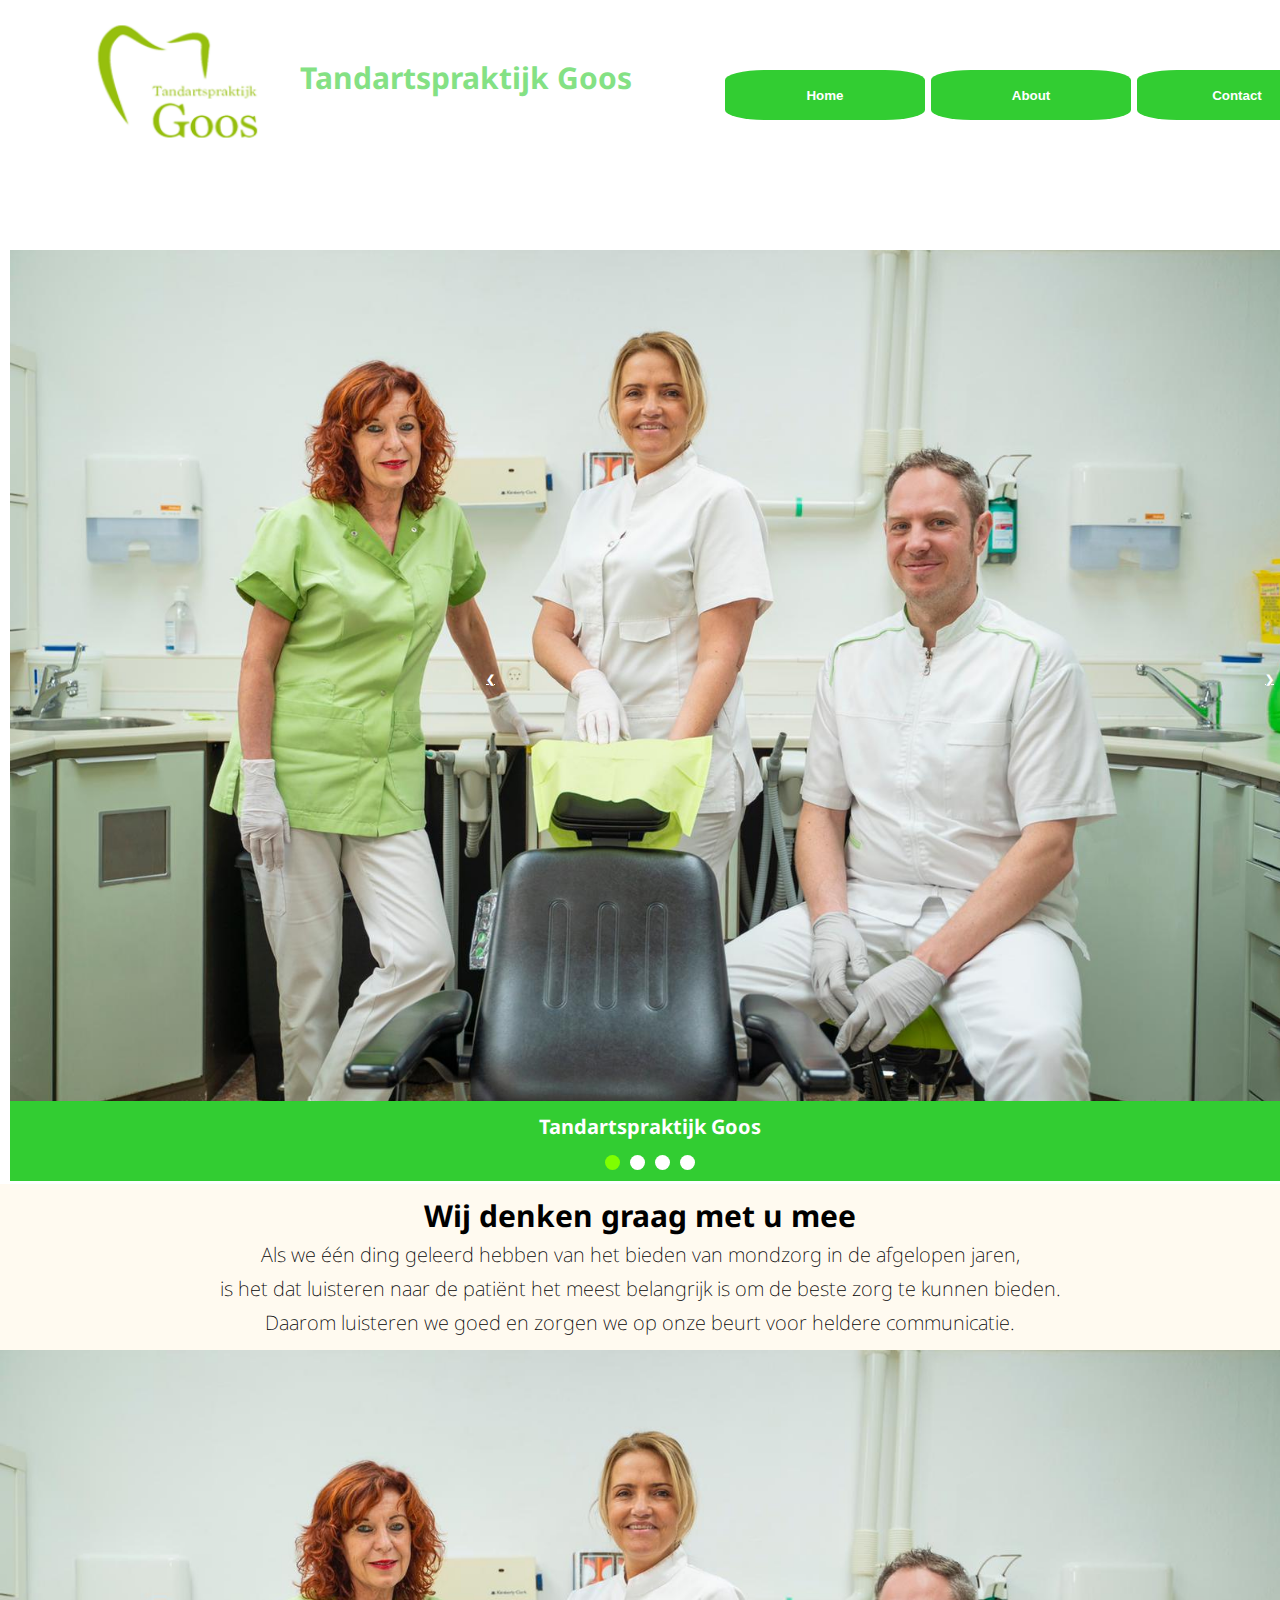
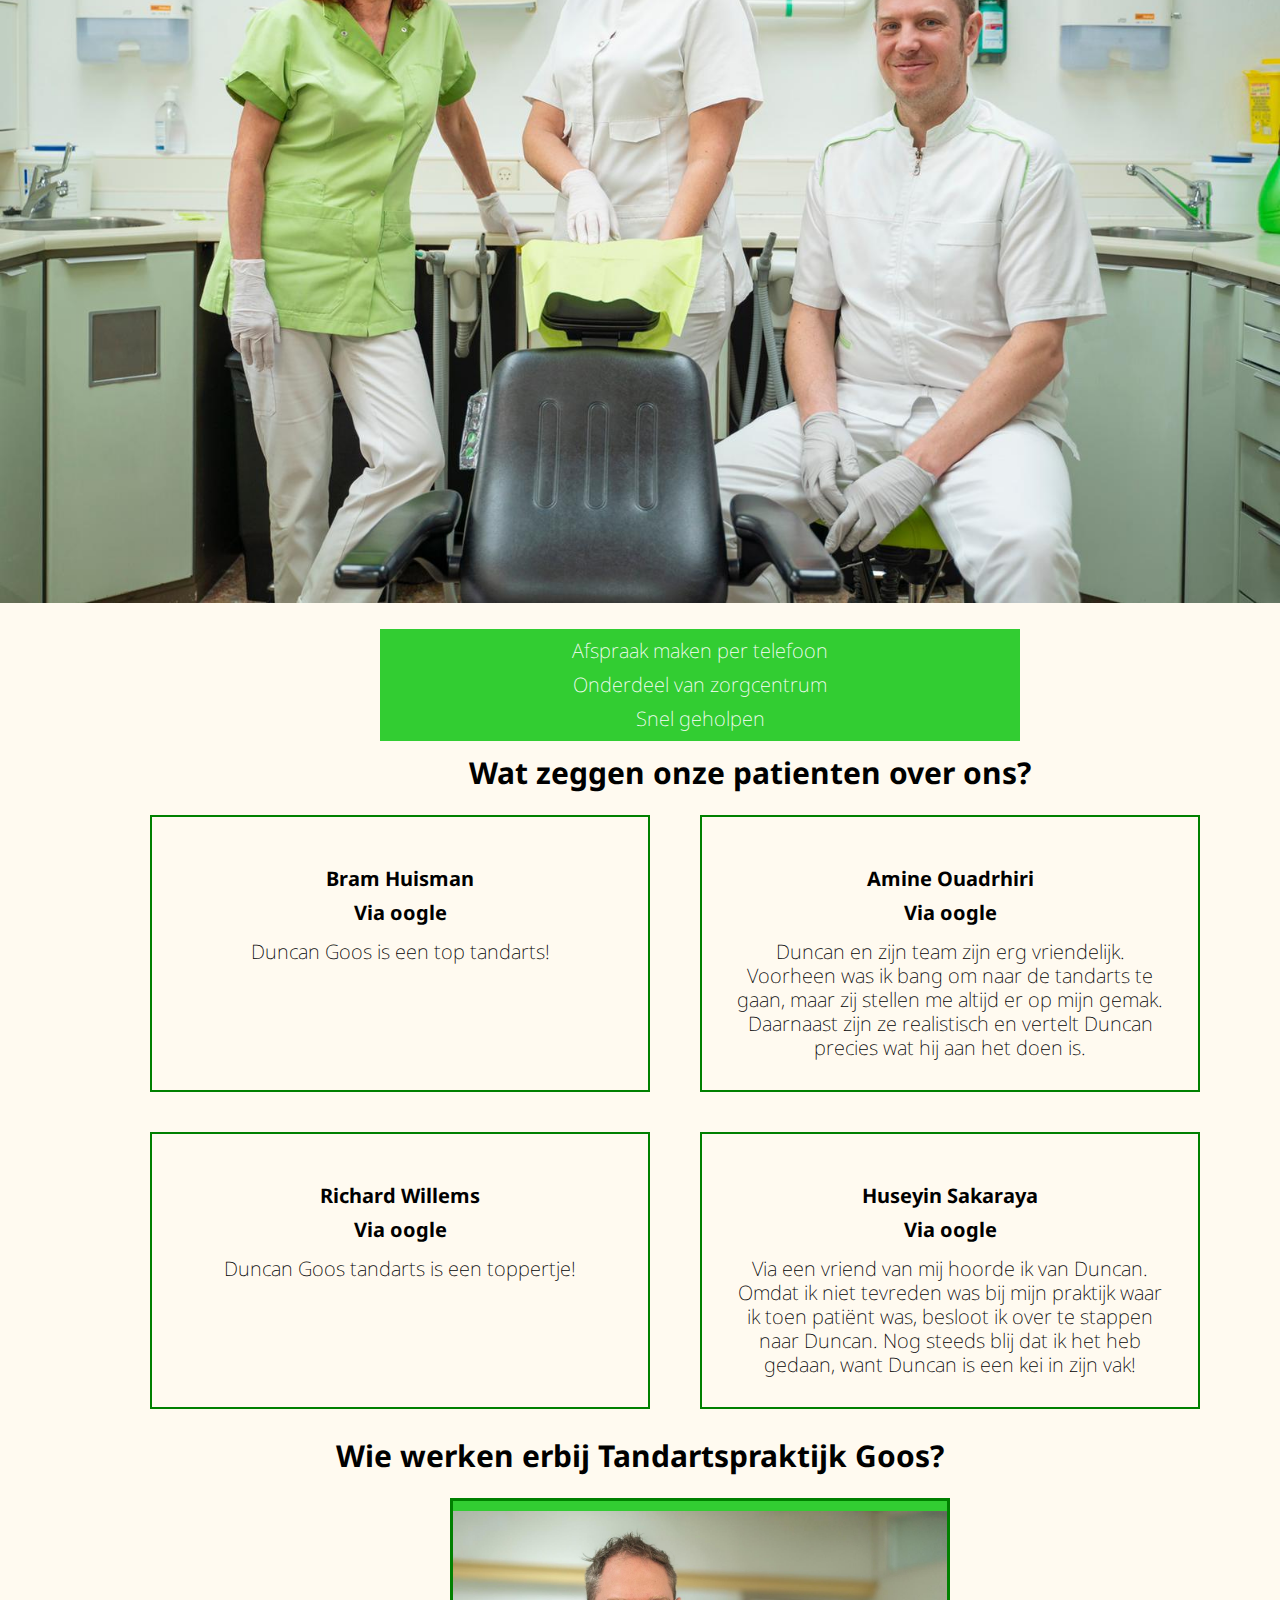
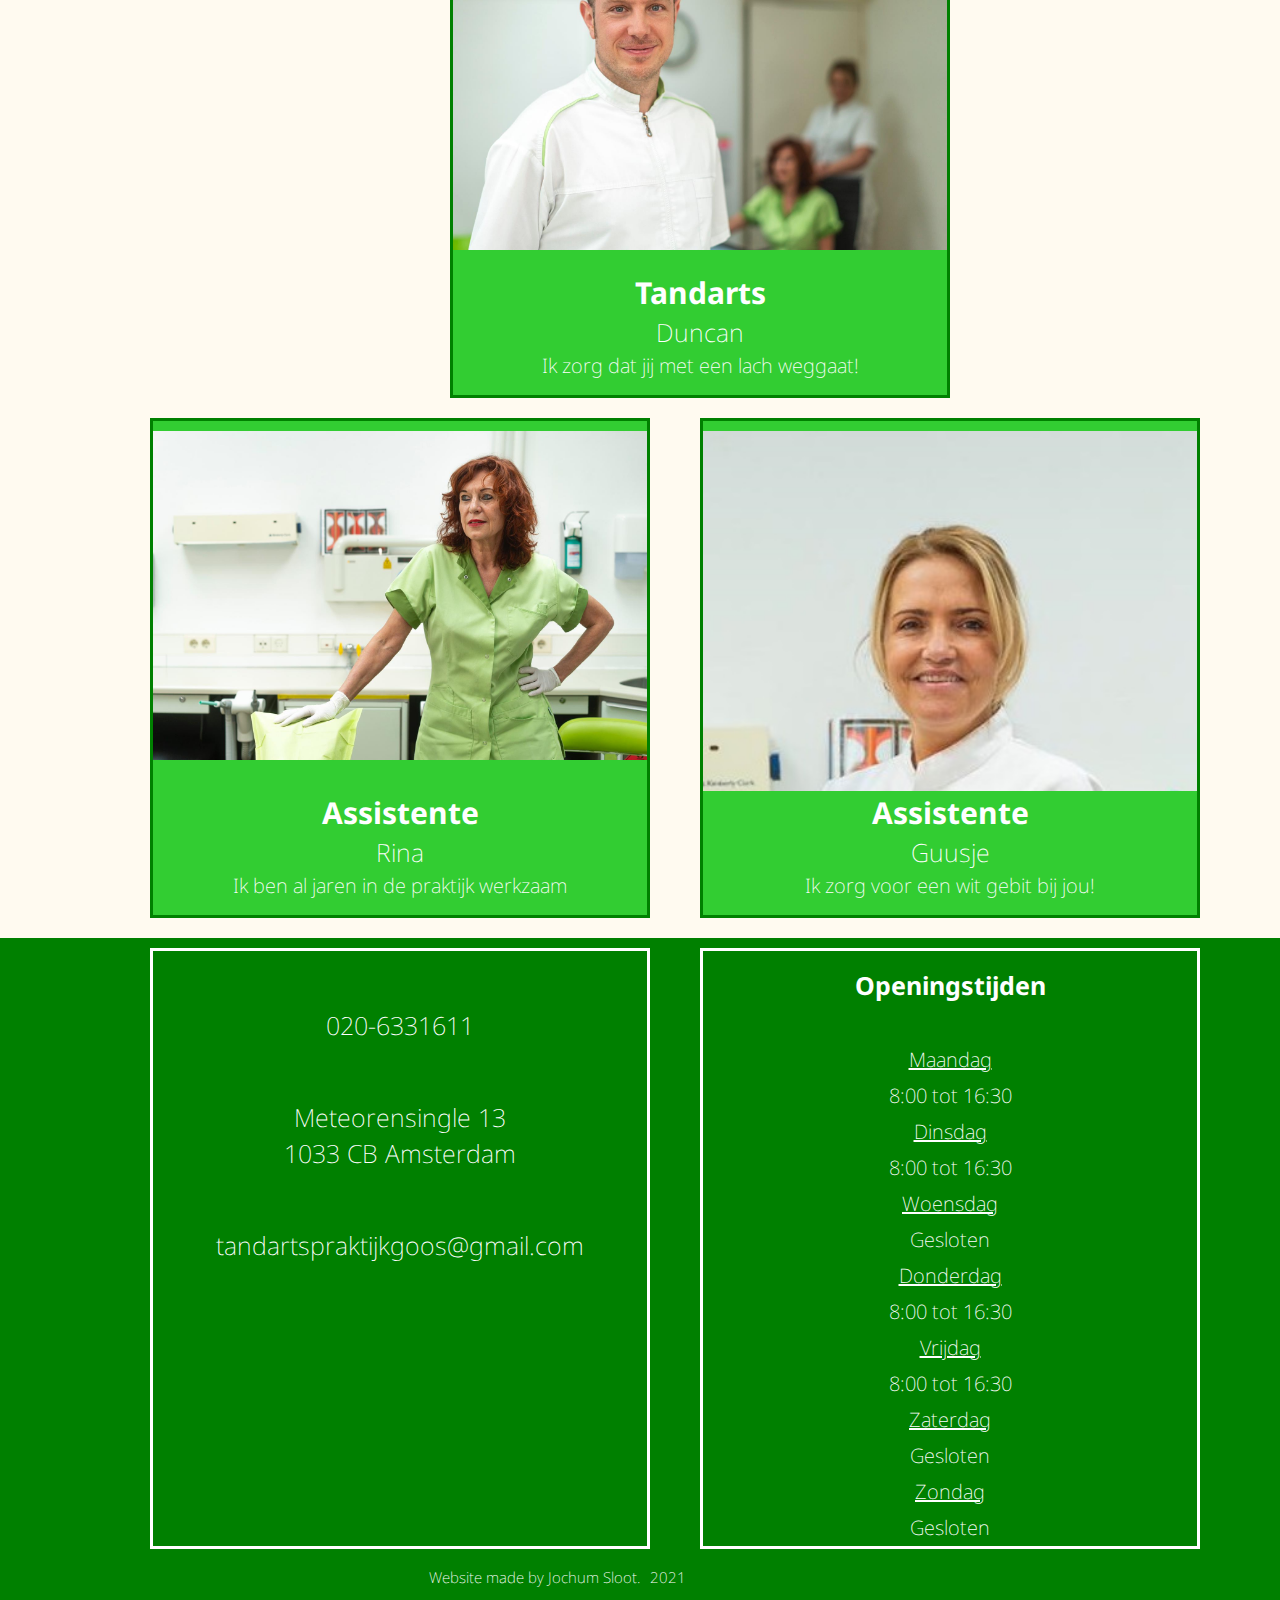
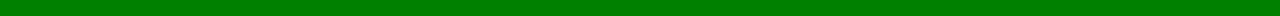
<file: index.html>
<!DOCTYPE html>
<html lang="en">
<head>
    <meta charset="UTF-8">
    <meta http-equiv="X-UA-Compatible" content="IE=edge">
    <meta name="viewport" content="width=device-width, initial-scale=1.0">
    <link rel="stylesheet" href="./css/styles.css">
    <link rel="stylesheet" href="https://cdnjs.cloudflare.com/ajax/libs/font-awesome/5.15.3/css/all.min.css" integrity="sha512-iBBXm8fW90+nuLcSKlbmrPcLa0OT92xO1BIsZ+ywDWZCvqsWgccV3gFoRBv0z+8dLJgyAHIhR35VZc2oM/gI1w==" crossorigin="anonymous" />
    <script src="./js/index.js" defer></script>
    <title>Document</title>
</head>
<body>
    <header>
        <div id="navbar" class="menu">
                <img src="./image/logo.png" alt="logo tandartspraktijk Goos" />
                <h1>Tandartspraktijk Goos</h1>
                <ul class="nav">
                       <li><button><a href="index.html">Home</a></button></li>
                       <li><button><a href="about.html">About</a></button></li>
                       <li><button><a href="contact.html">Contact</a></button></li>
                </ul>
        </div>
        <div class="content">
        <div class="slide-container">
            <div class="slide fade">
                <img src="./image/team.jpeg" alt="tandartspraktijk team" style="width: 100%;" />
                <div class="text">Tandartspraktijk Goos</div>
            </div>
            <div class="slide fade">
                <img src="./image/praktijk.jpeg" alt="tandartspraktijk" style="width: 100%;"/>
                <div class="text">De Praktijk</div>
            </div>
            <div class="slide fade">
                <img src="./image/toothbrush.jpg" alt="tandartspraktijk treatment" style="width: 100%;" />
                <div class="text">Behandeling</div>
            </div>
            <div class="slide fade">
                <img src="./image/tandartswork.jpeg" alt="tandartspraktijk treatment" style="width: 100%;" />
                <div class="text">Behandeling</div>
            </div>
            <a href="#" class="prev" title="Previous">&#10094</a>
            <a href="#" class="next" title="Next">&#10095</a>
            <br>
            <div class="dots-container">
                <span class="dot" onclick="currentSlide(1)"></span>
                <span class="dot" onclick="currentSlide(2)"></span>
                <span class="dot" onclick="currentSlide(3)"></span>
                <span class="dot" onclick="currentSlide(4)"></span>
            </div>
        </div>
    </header>

    <main class="home">
        <div class="info">
                <h1>Wij denken graag met u mee</h1>
                <div class="info-text">
                <p>Als we één ding geleerd hebben van het bieden van mondzorg in de afgelopen jaren,</p>
                <p>is het dat luisteren naar de patiënt het meest belangrijk is om de beste zorg te kunnen bieden.</p>
                <p>Daarom luisteren we goed en zorgen we op onze beurt voor heldere communicatie.</p>
                </div>
                <img src="./image/team.jpeg" alt="team" style="width: 100%;" />
                <div class="info-icons">
                <i class="far fa-calendar-alt"></i>
                <p>Afspraak maken per telefoon</p>
                <i class="fas fa-hospital"></i>
                <p>Onderdeel van zorgcentrum</p>
                <i class="fas fa-thumbs-up"></i>
                <p>Snel geholpen</p>
                </div>
        </div>

        <div class="reviews">
            <h1 class="review-title">Wat zeggen onze patienten over ons?</h1>
                <article class="review1">
                    <i class="fas fa-quote-right" id="quote"></i>
                    <h2>Bram Huisman</h2>
                    <h3>Via <i class="fab fa-google"></i>oogle</h3>
                    <p>Duncan Goos is een top tandarts!</p>
                </article>
                <article class="review2">
                    <i class="fas fa-quote-right" id="quote"></i>
                    <h2>Amine Ouadrhiri</h2>
                    <h3>Via <i class="fab fa-google"></i>oogle</h3>
                    <p>Duncan en zijn team zijn erg vriendelijk.
                     Voorheen was ik bang om naar de tandarts te gaan, maar zij stellen me altijd er op mijn gemak.
                        Daarnaast zijn ze realistisch en vertelt Duncan precies wat hij aan het doen is.
                    </p>
                </article>
                <article class="review3">
                    <i class="fas fa-quote-right" id="quote"></i>
                    <h2>Richard Willems</h2>
                    <h3>Via <i class="fab fa-google"></i>oogle</h3>
                    <p>Duncan Goos tandarts is een toppertje!</p>
                </article>
                <article class="review4">
                    <i class="fas fa-quote-right" id="quote"></i>
                    <h2>Huseyin Sakaraya</h2>
                    <h3>Via <i class="fab fa-google"></i>oogle</h3>
                    <p>Via een vriend van mij hoorde ik van Duncan.
                     Omdat ik niet tevreden was bij mijn praktijk waar ik toen patiënt was,
                    besloot ik over te stappen naar Duncan. Nog steeds blij dat ik het heb gedaan,
                        want Duncan is een kei in zijn vak!
                    </p>
                </article>
        </div>

        <!--Team-->
        <div class="team-title">
            <h1>Wie werken erbij Tandartspraktijk Goos?</h1>
        </div>
            <div class="row">                
                <div class="column duncan">
                    <div class="card">
                        <img src="./image/tandarts.jpeg" alt="tandarts Duncan" style="width: 100%;" />
                        </div>
                    <div class="card-container">
                            <h2>Tandarts</h2>
                            <p class="card-title">Duncan</p>
                            <p>Ik zorg dat jij met een lach weggaat!</p>
                    </div>
                </div>

                <div class="column rina">
                    <div class="card">
                        <img src="./image/reena.jpeg" alt="assistente Rina" style="width: 100%;"/>
                    </div>
                    <div class="card-container">
                            <h2>Assistente</h2>
                            <p class="card-title">Rina</p>
                            <p>Ik ben al jaren in de praktijk werkzaam</p>
                    </div>
                </div>

                <div class="column guusje">
                    <div class="card">
                        <img src="./image/guusje.jpg" alt="assistente Guusje" style="width: 100%;" />
                        </div>
                    <div class="card-container">
                            <h2>Assistente</h2>
                            <p class="card-title">Guusje</p>
                            <p>Ik zorg voor een wit gebit bij jou!</p>
                </div>
            </div>
    </main>
    
    <footer>
        <section class="contact">
            <div class="contact-phone">
                <p><i class="fas fa-phone"></i></p>
                <p>020-6331611</p>
            </div>
            <div class="contact-adress">
                <p><i class="fas fa-address-card"></i></p>
                <p>Meteorensingle 13</p>
                <p>1033 CB Amsterdam</p>
            </div>
            <div class="contact-email">
                <p><i class="fas fa-at"></i></p>
                <p>tandartspraktijkgoos@gmail.com</p>
            </div>            
        </section>
        <br>
        <section class="openingstijden">
            <br>
            <h3>Openingstijden</h3>
            <br>
            <i class="fas fa-user-clock"></i>
            <br>
            <p class="day">Maandag</p><p>8:00 tot 16:30</p>
            <p class="day">Dinsdag</p><p>8:00 tot 16:30</p>
            <p class="day">Woensdag</p><p>Gesloten</p>
            <p class="day">Donderdag</p><p>8:00 tot 16:30</p>
            <p class="day">Vrijdag</p><p>8:00 tot 16:30</p>
            <p class="day">Zaterdag</p><p>Gesloten</p>
            <p class="day">Zondag</p><p>Gesloten</p>
        </section>
        <div class="copyright">
            <p><i class="far fa-copyright"></i>Website made by Jochum Sloot.</p>
            <p>2021</p>
        </div>
    </footer>
        </div>
</body>
</html>
</file>
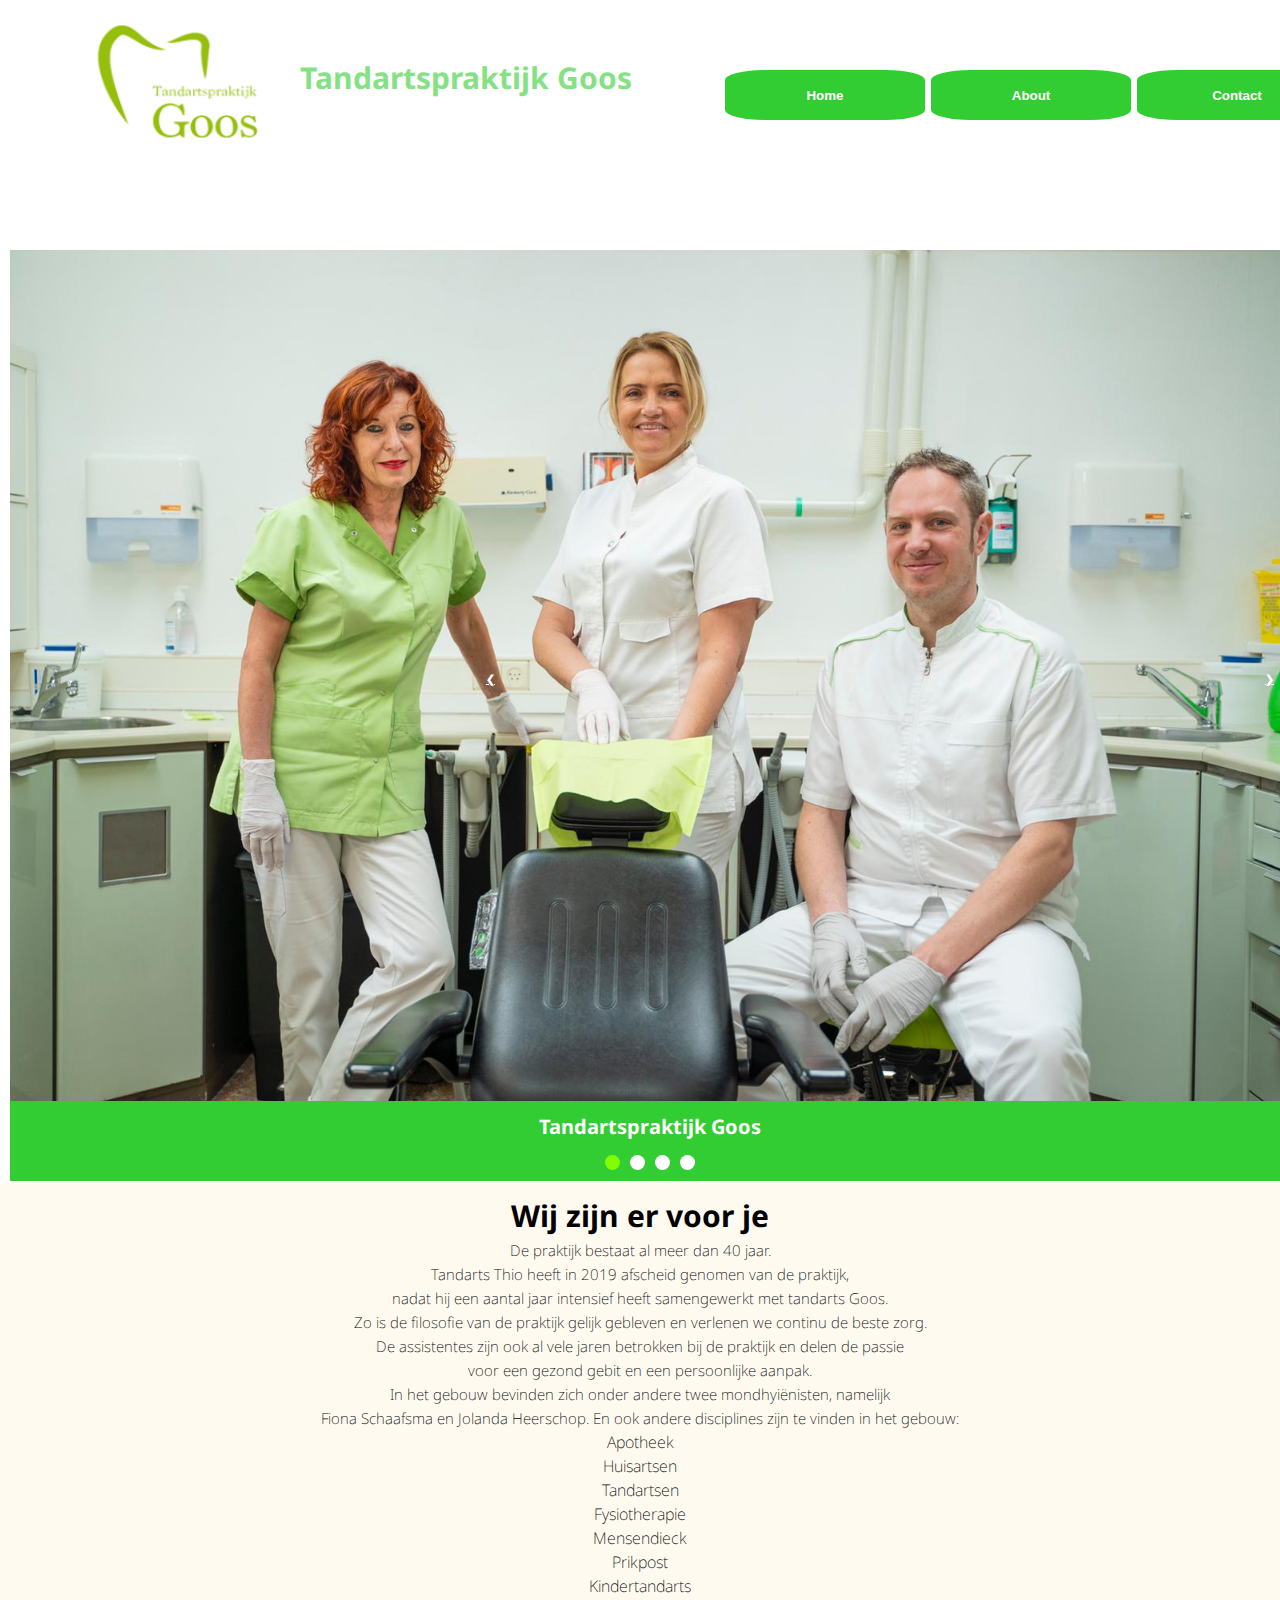
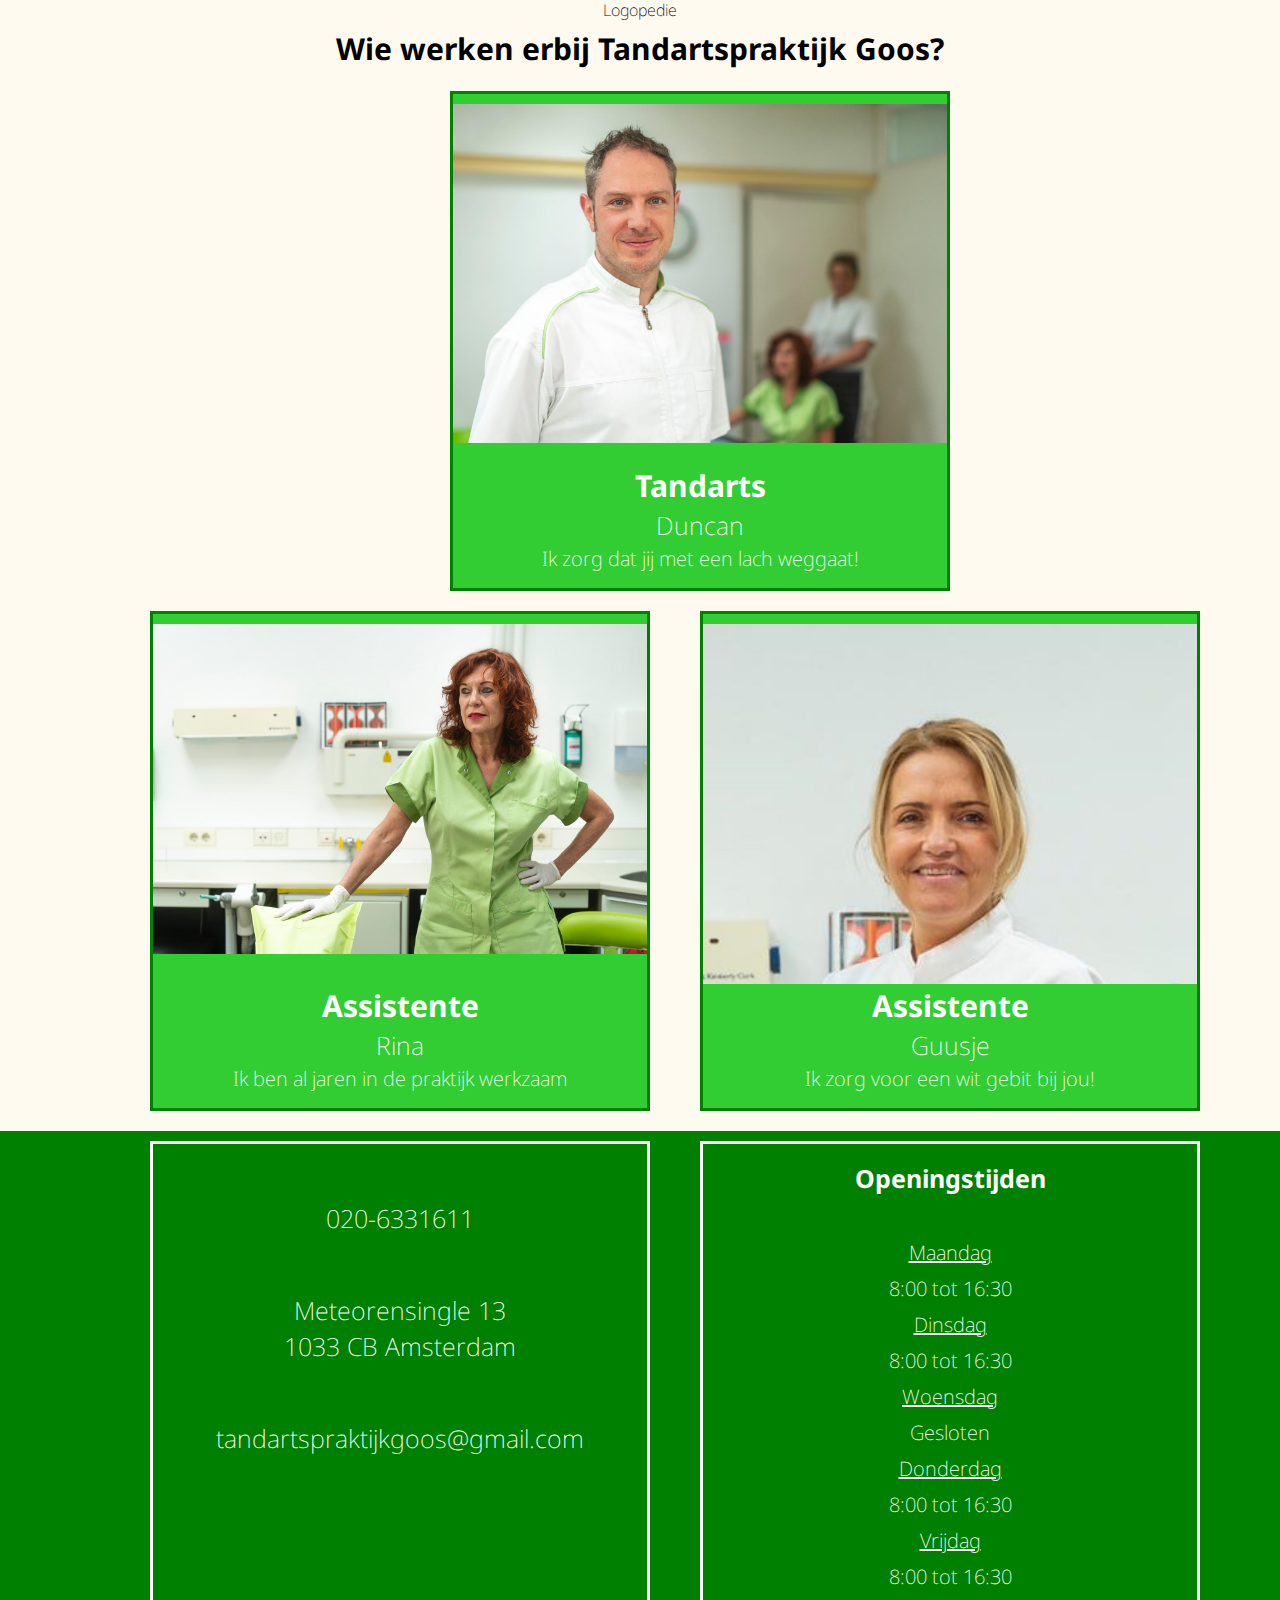
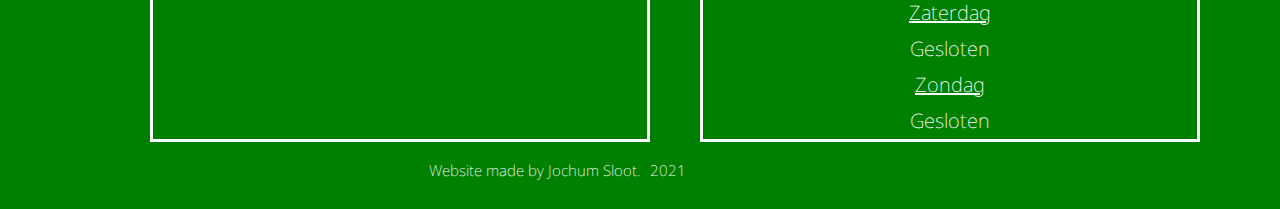
<file: about.html>
<!DOCTYPE html>
<html lang="en">
<head>
    <meta charset="UTF-8">
    <meta http-equiv="X-UA-Compatible" content="IE=edge">
    <meta name="viewport" content="width=device-width, initial-scale=1.0">
    <link rel="stylesheet" href="./css/styles.css">
    <link rel="stylesheet" href="https://cdnjs.cloudflare.com/ajax/libs/font-awesome/5.15.3/css/all.min.css" integrity="sha512-iBBXm8fW90+nuLcSKlbmrPcLa0OT92xO1BIsZ+ywDWZCvqsWgccV3gFoRBv0z+8dLJgyAHIhR35VZc2oM/gI1w==" crossorigin="anonymous" />
    <script src="./js/index.js" defer></script>
    <title>Document</title>
</head>
<body>
    <header>
        <div id="navbar" class="menu">
                <img src="./image/logo.png" alt="logo tandartspraktijk Goos" />
                <h1>Tandartspraktijk Goos</h1>
                <ul class="nav">
                       <li><button><a href="index.html">Home</a></button></li>
                       <li><button><a href="about.html">About</a></button></li>
                       <li><button><a href="contact.html">Contact</a></button></li>
                </ul>
        </div>
        <div class="content">
        <div class="slide-container">
            <div class="slide fade">
                <img src="./image/team.jpeg" alt="tandartspraktijk team" style="width: 100%;" />
                <div class="text">Tandartspraktijk Goos</div>
            </div>
            <div class="slide fade">
                <img src="./image/praktijk.jpeg" alt="tandartspraktijk" style="width: 100%;"/>
                <div class="text">De Praktijk</div>
            </div>
            <div class="slide fade">
                <img src="./image/toothbrush.jpg" alt="tandartspraktijk treatment" style="width: 100%;" />
                <div class="text">Behandeling</div>
            </div>
            <div class="slide fade">
                <img src="./image/tandartswork.jpeg" alt="tandartspraktijk treatment" style="width: 100%;" />
                <div class="text">Behandeling</div>
            </div>
            <a href="#" class="prev" title="Previous">&#10094</a>
            <a href="#" class="next" title="Next">&#10095</a>
            <br>
            <div class="dots-container">
                <span class="dot" onclick="currentSlide(1)"></span>
                <span class="dot" onclick="currentSlide(2)"></span>
                <span class="dot" onclick="currentSlide(3)"></span>
                <span class="dot" onclick="currentSlide(4)"></span>
            </div>
        </div>
    </header>
<main class="main-about">
    <div class="main-info">
        <h1>Wij zijn er voor je</h1>
                <article>
                    <p>De praktijk bestaat al meer dan 40 jaar.</p>
                    <p>Tandarts Thio heeft in 2019 afscheid genomen van de praktijk,</p>
                    <p>nadat hij een aantal jaar intensief heeft samengewerkt met tandarts Goos.</p>
                    <p>Zo is de filosofie van de praktijk gelijk gebleven en verlenen we continu de beste zorg.</p>
                    <p>De assistentes zijn ook al vele jaren betrokken bij de praktijk en delen de passie</p>
                    <p>voor een gezond gebit en een persoonlijke aanpak.</p> 
                </article>
                <article>
                    <p>In het gebouw bevinden zich onder andere twee mondhyiënisten, namelijk</p> 
                    <p>Fiona Schaafsma en Jolanda Heerschop. En ook andere disciplines zijn te vinden in het gebouw:</p>
                    <p>
                        <ul>
                            <li><i class="fas fa-prescription-bottle-alt"></i>Apotheek</li>
                            <li><i class="fas fa-user-md"></i>Huisartsen</li>
                            <li><i class="fas fa-tooth"></i>Tandartsen</li>
                            <li><i class="fas fa-walking"></i>Fysiotherapie</li>
                            <li><i class="fas fa-walking"></i>Mensendieck</li>
                            <li><i class="fas fa-syringe"></i>Prikpost</li>
                            <li><i class="fas fa-tooth"></i>Kindertandarts</li>
                            <li><i class="fas fa-assistive-listening-systems"></i>Logopedie</li>
                        </ul>
                    </p>
                </article>
    </div>
            
        
        <div class="team-title">
            <h1>Wie werken erbij Tandartspraktijk Goos?</h1>
        </div>
            <div class="row">                
                <div class="column duncan">
                    <div class="card">
                        <img src="./image/tandarts.jpeg" alt="tandarts Duncan" style="width: 100%;" />
                        </div>
                    <div class="card-container">
                            <h2>Tandarts</h2>
                            <p class="card-title">Duncan</p>
                            <p>Ik zorg dat jij met een lach weggaat!</p>
                    </div>
                </div>

                <div class="column rina">
                    <div class="card">
                        <img src="./image/reena.jpeg" alt="assistente Rina" style="width: 100%;"/>
                    </div>
                    <div class="card-container">
                            <h2>Assistente</h2>
                            <p class="card-title">Rina</p>
                            <p>Ik ben al jaren in de praktijk werkzaam</p>
                    </div>
                </div>

                <div class="column guusje">
                    <div class="card">
                        <img src="./image/guusje.jpg" alt="assistente Guusje" style="width: 100%;" />
                        </div>
                    <div class="card-container">
                            <h2>Assistente</h2>
                            <p class="card-title">Guusje</p>
                            <p>Ik zorg voor een wit gebit bij jou!</p>
                </div>
            </div>
        
  </main>  
<footer>
        <section class="contact">
            <div class="contact-phone">
                <p><i class="fas fa-phone"></i></p>
                <p>020-6331611</p>
            </div>
            <div class="contact-adress">
                <p><i class="fas fa-address-card"></i></p>
                <p>Meteorensingle 13</p>
                <p>1033 CB Amsterdam</p>
            </div>
            <div class="contact-email">
                <p><i class="fas fa-at"></i></p>
                <p>tandartspraktijkgoos@gmail.com</p>
            </div>            
        </section>
        <br>
        <section class="openingstijden">
            <br>
            <h3>Openingstijden</h3>
            <br>
            <i class="fas fa-user-clock"></i>
            <br>
            <p class="day">Maandag</p><p>8:00 tot 16:30</p>
            <p class="day">Dinsdag</p><p>8:00 tot 16:30</p>
            <p class="day">Woensdag</p><p>Gesloten</p>
            <p class="day">Donderdag</p><p>8:00 tot 16:30</p>
            <p class="day">Vrijdag</p><p>8:00 tot 16:30</p>
            <p class="day">Zaterdag</p><p>Gesloten</p>
            <p class="day">Zondag</p><p>Gesloten</p>
        </section>
        <div class="copyright">
            <p><i class="far fa-copyright"></i>Website made by Jochum Sloot.</p>
            <p>2021</p>
        </div>
    </footer>
        </div>
</body>
</html>
</file>
<file: css/styles.css>
@import url("https://fonts.googleapis.com/css2?family=Noto+Sans:wght@400;700&display=swap");
* {
  -webkit-box-sizing: border-box;
          box-sizing: border-box;
  margin: 0;
  padding: 0;
}

body {
  background-color: #FFFAF0;
}

header {
  font: 200 1.5em/1.5em "Noto Sans", sans-serif;
  color: #84e184;
}

main {
  font: 200 1em/1.5em "Noto Sans", sans-serif;
}

footer {
  font: 200 1em/1em "Noto Sans", sans-serif;
}

* {
  margin: 0;
  padding: 0;
  -webkit-box-sizing: border-box;
          box-sizing: border-box;
  overflow-x: hidden;
}

body {
  width: 350px;
  height: auto;
  text-align: center;
}

@media only screen and (min-width: 767px) {
  body {
    width: auto;
    height: auto;
  }
}

header {
  display: -webkit-box;
  display: -ms-flexbox;
  display: flex;
  -webkit-box-orient: vertical;
  -webkit-box-direction: normal;
      -ms-flex-direction: column;
          flex-direction: column;
  background-color: white;
  width: auto;
  height: auto;
}

header .menu {
  display: -webkit-box;
  display: -ms-flexbox;
  display: flex;
  -webkit-box-orient: horizontal;
  -webkit-box-direction: normal;
      -ms-flex-direction: row;
          flex-direction: row;
  background-color: white;
  z-index: 1;
  height: auto;
  overflow-y: hidden;
}

header .menu img {
  width: 150px;
  height: 100px;
}

header .menu h1 {
  font-size: 12px;
  opacity: 0;
  display: none;
}

header .menu .nav {
  display: -webkit-box;
  display: -ms-flexbox;
  display: flex;
  -webkit-box-orient: horizontal;
  -webkit-box-direction: normal;
      -ms-flex-direction: row;
          flex-direction: row;
  -webkit-box-align: center;
      -ms-flex-align: center;
          align-items: center;
  -webkit-box-pack: center;
      -ms-flex-pack: center;
          justify-content: center;
  -webkit-transform: translate(-10px, 0px);
          transform: translate(-10px, 0px);
}

header .menu .nav li {
  list-style-type: none;
  margin: 3px;
}

header .menu .nav a {
  text-decoration: none;
  color: #FFFF;
  font-weight: bold;
}

header .menu .nav button {
  background-color: #32CD32;
  width: 60px;
  height: 25px;
  border: none;
  border-radius: 20%;
}

header .menu .nav button:hover {
  background-color: #7FFF00;
}

@media only screen and (min-width: 767px) {
  header {
    width: auto;
    height: auto;
  }
  header .menu img {
    width: 200px;
    height: 150px;
    -webkit-transform: translate(50px, 5px);
            transform: translate(50px, 5px);
  }
  header .menu h1 {
    font-size: 25px;
    padding: 10px;
    opacity: 1;
    display: -webkit-box;
    display: -ms-flexbox;
    display: flex;
    -webkit-box-orient: horizontal;
    -webkit-box-direction: normal;
        -ms-flex-direction: row;
            flex-direction: row;
    -webkit-transform: translate(75px, 20px);
            transform: translate(75px, 20px);
  }
}

@media only screen and (min-width: 1020px) {
  header .menu img {
    width: 250px;
    height: 150px;
  }
  header .menu h1 {
    font-size: 30px;
    -webkit-transform: translate(40px, 50px);
            transform: translate(40px, 50px);
  }
  header .menu .nav {
    -webkit-transform: translate(120px, 20px);
            transform: translate(120px, 20px);
  }
  header .menu .nav button {
    width: 200px;
    height: 50px;
  }
}

main {
  margin-top: 10px;
}

main h1 {
  font-size: 18px;
}

main p {
  font-size: 12px;
  text-align: center;
}

main .info-icons {
  background-color: #32CD32;
  color: #FFFF;
  margin-top: -5px;
  padding-top: 5px;
  padding-bottom: 5px;
}

main .reviews h1 {
  font-size: 18px;
  margin-top: 10px;
}

main .reviews article {
  border: solid 2px green;
  margin: 20px;
  width: 300px;
  height: 200px;
}

main .reviews article #quote {
  font-size: 15px;
}

main .reviews article h2, main .reviews article h3 {
  font-size: 14px;
}

main .team-title h1 {
  font-size: 15px;
  margin-top: 5px;
}

main .row {
  display: -webkit-box;
  display: -ms-flexbox;
  display: flex;
  -webkit-box-orient: vertical;
  -webkit-box-direction: normal;
      -ms-flex-direction: column;
          flex-direction: column;
  margin-left: 20px;
}

main .column {
  border: 3px solid green;
  margin: 20px 0px;
  width: 300px;
  height: 300px;
  overflow-y: hidden;
}

main .card {
  background-color: #32CD32;
  color: white;
  height: 295px;
}

main .card-container {
  background-color: #32CD32;
  -webkit-transform: translate(0px, -80px);
          transform: translate(0px, -80px);
}

main .card-container h2 {
  font-size: 18px;
}

main .card-container .card-title {
  font-size: 15px;
}

main .card-container p {
  font-size: 11px;
}

main .main-about article p {
  font-size: 11px;
  padding: 0px;
}

main .main-about .team .duncan, main .main-about .team .rina, main .main-about .team .guusje {
  width: 100%;
}

@media only screen and (min-width: 767px) {
  main h1 {
    font-size: 30px;
    padding: 10px;
  }
  main p {
    font-size: 20px;
  }
  main img {
    margin-top: 10px;
  }
  main .info-icons {
    width: auto;
    height: auto;
    font-size: 30px;
  }
  main .info-icons i {
    padding-top: 5px;
    font-weight: bold;
  }
  main .info-icons p {
    padding: 5px;
  }
  main .reviews h1 {
    font-size: 30px;
    padding: 10px;
  }
  main .reviews article {
    margin-left: 150px;
    width: 500px;
    height: auto;
    text-align: center;
    padding: 20px;
  }
  main .reviews article #quote, main .reviews article h2, main .reviews article h3 {
    font-size: 20px;
    padding: 5px;
  }
  main .reviews article p {
    font-size: 20px;
    padding: 10px;
  }
  main .team-title h1 {
    font-size: 30px;
    padding: 10px;
  }
  main .row {
    margin-left: 150px;
  }
  main .column {
    width: 500px;
    height: 500px;
    overflow: hidden;
  }
  main .card {
    height: 495px;
  }
  main .card-container {
    -webkit-transform: translate(0px, -125px);
            transform: translate(0px, -125px);
    color: white;
  }
  main .card-container h2 {
    font-size: 30px;
    padding: 5px;
  }
  main .card-container .card-title {
    font-size: 25px;
    padding: 5px;
  }
  main .card-container p {
    font-size: 20px;
    padding: 5px;
  }
  .main-about article p {
    font-size: 15px;
  }
  .main-about .main-about .team {
    display: -ms-grid;
    display: grid;
    -ms-grid-columns: 300px 300px;
        grid-template-columns: 300px 300px;
    -ms-grid-rows: 100px 400px 400px;
        grid-template-rows: 100px 400px 400px;
        grid-template-areas: 'title title' 'duncan duncan' 'rina guusje';
  }
  .main-about .main-about .team h1 {
    -ms-grid-row: 1;
    -ms-grid-column: 1;
    -ms-grid-column-span: 2;
    grid-area: title;
  }
  .main-about .main-about .team .dentist {
    -ms-grid-row: 2;
    -ms-grid-column: 1;
    -ms-grid-column-span: 2;
    grid-area: duncan;
  }
  .main-about .main-about .team .assistant1 {
    -ms-grid-row: 3;
    -ms-grid-column: 1;
    grid-area: rina;
  }
  .main-about .main-about .team .assistant2 {
    -ms-grid-row: 3;
    -ms-grid-column: 2;
    grid-area: guusje;
  }
}

@media only screen and (min-width: 1020px) {
  main .info-text p {
    padding: 5px;
  }
  main .info img {
    width: 50%;
  }
  main .info-icons {
    width: 50%;
    margin-left: 380px;
    margin-top: 20px;
  }
  main .reviews {
    display: -ms-grid;
    display: grid;
    -ms-grid-columns: 550px 550px;
        grid-template-columns: 550px 550px;
    -ms-grid-rows: auto;
        grid-template-rows: auto;
        grid-template-areas: 'title title' 'review1 review2' 'review3 review4';
  }
  main .review-title {
    -ms-grid-row: 1;
    -ms-grid-column: 1;
    -ms-grid-column-span: 2;
    grid-area: title;
    -webkit-transform: translate(200px, 0px);
            transform: translate(200px, 0px);
  }
  main .review1 {
    -ms-grid-row: 2;
    -ms-grid-column: 1;
    grid-area: review1;
  }
  main .review2 {
    -ms-grid-row: 2;
    -ms-grid-column: 2;
    grid-area: review2;
  }
  main .review3 {
    -ms-grid-row: 3;
    -ms-grid-column: 1;
    grid-area: review3;
  }
  main .review4 {
    -ms-grid-row: 3;
    -ms-grid-column: 2;
    grid-area: review4;
  }
  main .row {
    display: -ms-grid;
    display: grid;
    -ms-grid-columns: 550px 600px;
        grid-template-columns: 550px 600px;
    -ms-grid-rows: 520px 520px;
        grid-template-rows: 520px 520px;
        grid-template-areas: 'duncan duncan' 'rina guusje';
  }
  main .row h2 {
    padding: 10px;
  }
  main .duncan {
    -ms-grid-row: 2;
    -ms-grid-column: 1;
    -ms-grid-column-span: 2;
    grid-area: duncan;
    -webkit-transform: translate(300px, 0px);
            transform: translate(300px, 0px);
  }
  main .rina {
    -ms-grid-row: 3;
    -ms-grid-column: 1;
    grid-area: rina;
  }
  main .guusje {
    -ms-grid-row: 3;
    -ms-grid-column: 2;
    grid-area: guusje;
  }
  .main-about .team {
    display: -ms-grid;
    display: grid;
    -ms-grid-columns: 300px 300px;
        grid-template-columns: 300px 300px;
    -ms-grid-rows: 100px 400px 400px;
        grid-template-rows: 100px 400px 400px;
        grid-template-areas: 'title title' 'duncan duncan' 'rina guusje';
  }
  .main-about .team h1 {
    -ms-grid-row: 1;
    -ms-grid-column: 1;
    -ms-grid-column-span: 2;
    grid-area: title;
  }
  .main-about .team .dentist {
    -ms-grid-row: 2;
    -ms-grid-column: 1;
    -ms-grid-column-span: 2;
    grid-area: duncan;
  }
  .main-about .team .assistant1 {
    -ms-grid-row: 3;
    -ms-grid-column: 1;
    grid-area: rina;
  }
  .main-about .team .assistant2 {
    -ms-grid-row: 3;
    -ms-grid-column: 2;
    grid-area: guusje;
  }
  .contact-main h3, .contact-main p {
    padding: 5px;
  }
}

footer {
  background-color: green;
  color: white;
}

footer .contact {
  margin-top: 10px;
  padding-top: 10px;
  width: 300px;
  height: 200px;
  border: 3px solid white;
  -webkit-transform: translate(20px, 0px);
          transform: translate(20px, 0px);
}

footer .contact-phone, footer .contact-adress, footer .contact-email {
  display: -webkit-box;
  display: -ms-flexbox;
  display: flex;
  -webkit-box-orient: vertical;
  -webkit-box-direction: normal;
      -ms-flex-direction: column;
          flex-direction: column;
  -webkit-box-pack: center;
      -ms-flex-pack: center;
          justify-content: center;
  margin-bottom: 10px;
  font-size: 12px;
}

footer .contact-phone i, footer .contact-adress i, footer .contact-email i {
  margin-bottom: 10px;
}

footer .openingstijden {
  width: 300px;
  height: auto;
  margin-top: 10px;
  margin-bottom: 10px;
  margin-bottom: 5px;
  border: solid white 3px;
  -webkit-transform: translate(20px, 0px);
          transform: translate(20px, 0px);
}

footer .openingstijden h3 {
  font-size: 18px;
  padding-bottom: 5px;
}

footer .openingstijden i {
  margin: 15px;
}

footer .openingstijden p {
  padding: 5px;
}

footer .openingstijden .day {
  text-decoration: underline;
}

footer .copyright {
  font-size: 10px;
  margin: 5px;
  padding: 3px;
}

footer .copyright i {
  margin-right: 5px;
}

@media only screen and (min-width: 767px) {
  footer .contact {
    height: auto;
    width: 500px;
    -webkit-transform: translate(150px, 0px);
            transform: translate(150px, 0px);
    margin-bottom: 5px;
  }
  footer .contact-phone, footer .contact-adress, footer .contact-email {
    font-size: 25px;
    padding-bottom: 10px;
    display: -webkit-box;
    display: -ms-flexbox;
    display: flex;
    -webkit-box-orient: vertical;
    -webkit-box-direction: normal;
        -ms-flex-direction: column;
            flex-direction: column;
    margin: 10px;
  }
  footer .contact-phone i, footer .contact-phone p, footer .contact-adress i, footer .contact-adress p, footer .contact-email i, footer .contact-email p {
    padding: 10px;
  }
  footer .contact-email {
    padding-bottom: 10px;
  }
  footer .contact-email p {
    padding: 10px;
  }
  footer .openingstijden {
    width: 500px;
    height: auto;
    -webkit-transform: translate(150px, 0px);
            transform: translate(150px, 0px);
    margin-bottom: 5px;
  }
  footer .openingstijden h3 {
    font-size: 25px;
    padding: 10px;
  }
  footer .openingstijden i {
    font-size: 35px;
    padding: 10px;
  }
  footer .openingstijden p {
    font-size: 20px;
    padding: 10px;
  }
  footer .copyright {
    font-size: 15px;
    padding: 5px;
    display: -webkit-box;
    display: -ms-flexbox;
    display: flex;
    -webkit-box-orient: horizontal;
    -webkit-box-direction: normal;
        -ms-flex-direction: row;
            flex-direction: row;
    -webkit-box-pack: center;
        -ms-flex-pack: center;
            justify-content: center;
    -webkit-box-align: center;
        -ms-flex-align: center;
            align-items: center;
    overflow: hidden;
  }
}

@media only screen and (min-width: 1020px) {
  footer {
    margin-top: 20px;
    display: -ms-grid;
    display: grid;
    -ms-grid-columns: 550px 550px;
        grid-template-columns: 550px 550px;
    -ms-grid-rows: auto;
        grid-template-rows: auto;
        grid-template-areas: 'contact opening' 'copyr copyr';
  }
  footer .contact {
    -ms-grid-row: 1;
    -ms-grid-column: 1;
    grid-area: contact;
  }
  footer .openingstijden {
    -ms-grid-row: 1;
    -ms-grid-column: 2;
    grid-area: opening;
  }
  footer .copyright {
    -ms-grid-row: 2;
    -ms-grid-column: 1;
    -ms-grid-column-span: 2;
    grid-area: copyr;
  }
  footer .copyright p, footer .copyright i {
    padding: 5px;
  }
}

header .slide {
  display: none;
}

header .slide-container {
  width: auto;
  position: relative;
  -webkit-transform: translate(10px, 0px);
          transform: translate(10px, 0px);
}

header .slide-container .prev, header .slide-container .next {
  cursor: pointer;
  position: absolute;
  top: 50%;
  width: auto;
  padding: 16px;
  margin-top: -22px;
  color: white;
  font-size: 11px;
  font-weight: bold;
  -webkit-transition: 0.6s ease;
  transition: 0.6s ease;
  border-radius: 0 3px 3px 0;
  -webkit-user-select: none;
     -moz-user-select: none;
      -ms-user-select: none;
          user-select: none;
}

header .slide-container .next {
  right: 0;
  border-radius: 3px 0 0 3px;
  -webkit-transform: translate(0px, -50px);
          transform: translate(0px, -50px);
}

header .slide-container .prev {
  -webkit-transform: translate(-180px, -50px);
          transform: translate(-180px, -50px);
}

header .slide-container .prev:hover, header .slide-container .next:hover {
  background-color: rgba(0, 0, 0, 0.8);
}

header .slide-container .slide .text {
  color: #FFFF;
  font-size: 11px;
  padding: 8px 12px;
  position: absolute;
  bottom: 3px;
  width: 100%;
  height: 80px;
  text-align: center;
  background-color: #32CD32;
}

header .slide-container .dots-container {
  z-index: 0.7;
  -webkit-transform: translate(0px, -5px);
          transform: translate(0px, -5px);
}

header .slide-container .dot {
  cursor: pointer;
  height: 15px;
  width: 15px;
  margin: 0 2px;
  background-color: white;
  border-radius: 50%;
  display: inline-block;
  -webkit-transition: background-color 0.6s ease;
  transition: background-color 0.6s ease;
}

header .slide-container .active, header .slide-container .dot:hover {
  background-color: #7FFF00;
}

header .slide-container .fade {
  -webkit-animation-name: fade;
          animation-name: fade;
  -webkit-animation-duration: 1.5s;
          animation-duration: 1.5s;
}

@-webkit-keyframes fade {
  from {
    opacity: .4;
  }
  to {
    opacity: 1;
  }
}

@keyframes fade {
  from {
    opacity: .4;
  }
  to {
    opacity: 1;
  }
}

.content {
  padding-top: 100px;
}

.sticky {
  position: fixed;
  top: 0;
  width: 100%;
}

@media only screen and (min-width: 767px) {
  .slide-container {
    -webkit-transform: translate(0px, 0px);
            transform: translate(0px, 0px);
  }
  .slide-container .slide .text {
    font-size: 15px;
    font-weight: bold;
  }
}

@media only screen and (min-width: 1020px) {
  header .slide-container .slide .text {
    font-size: 20px;
  }
}
/*# sourceMappingURL=styles.css.map */
</file>
